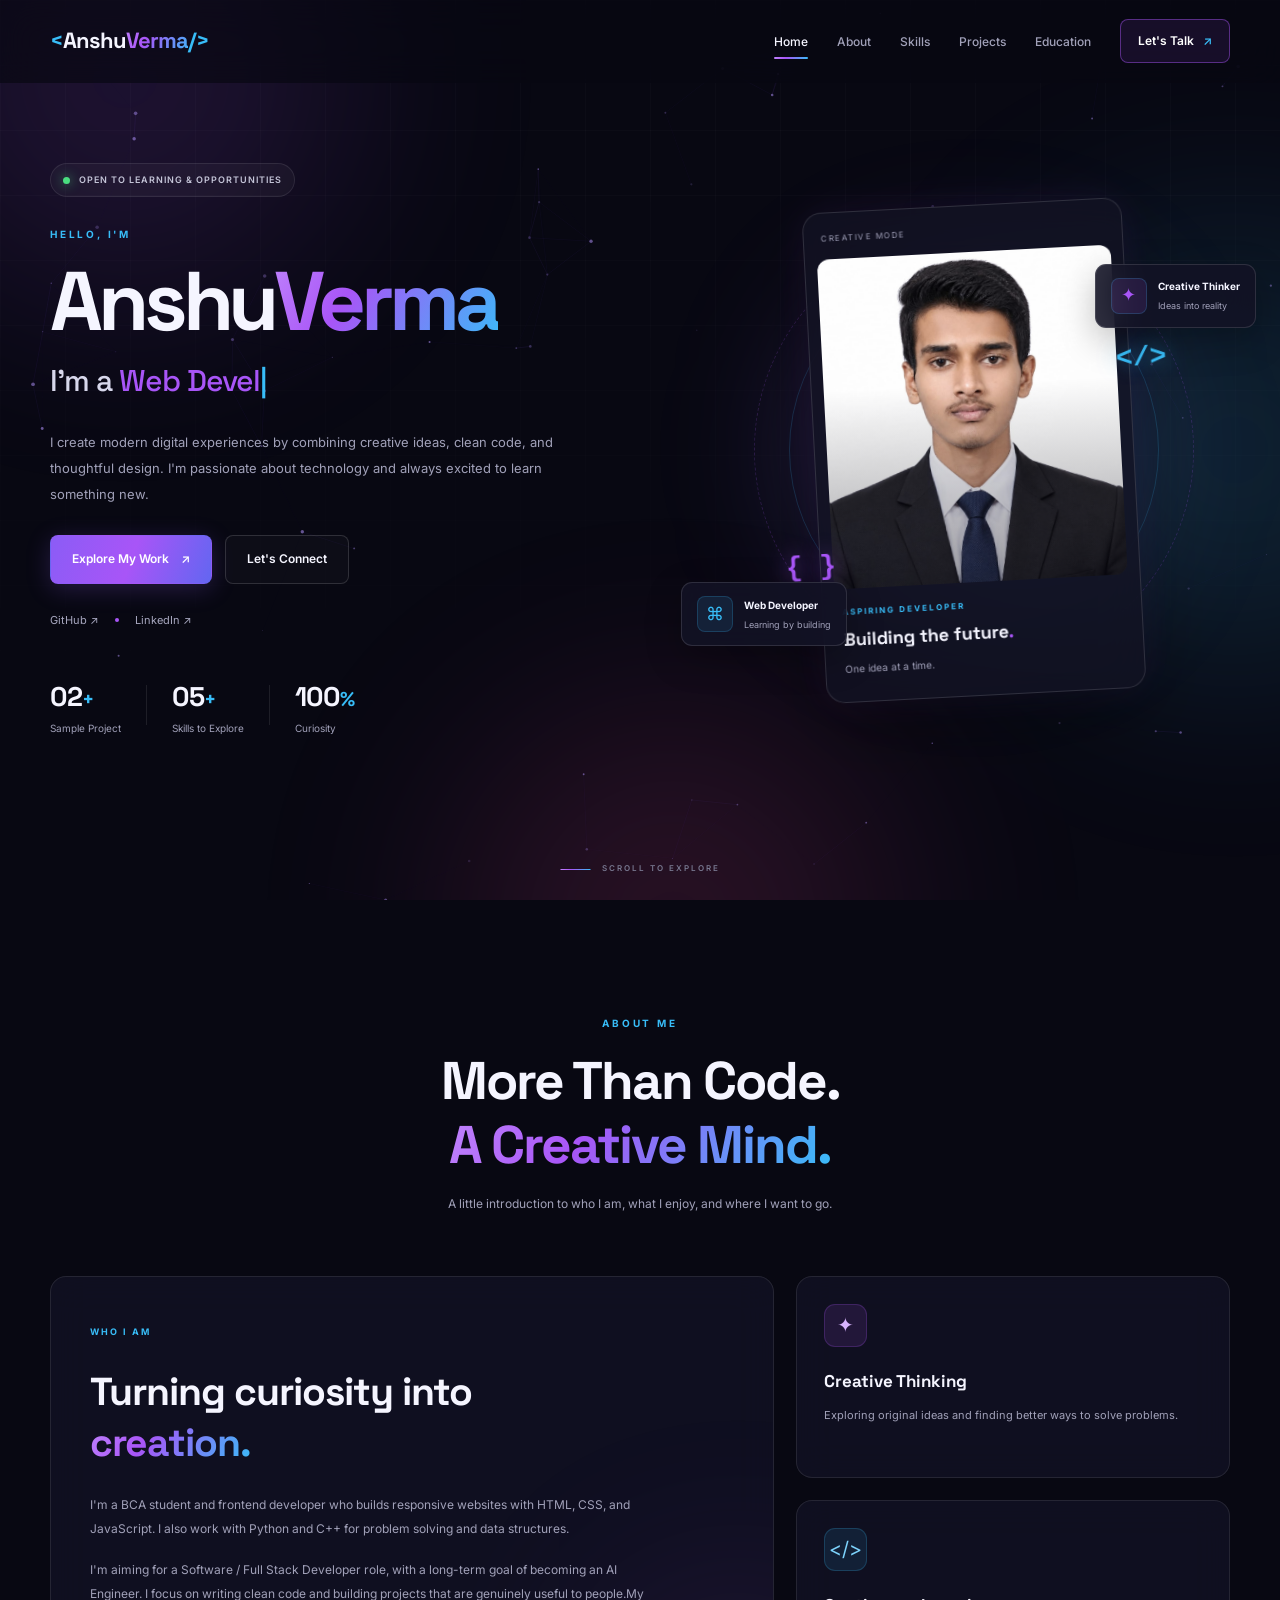
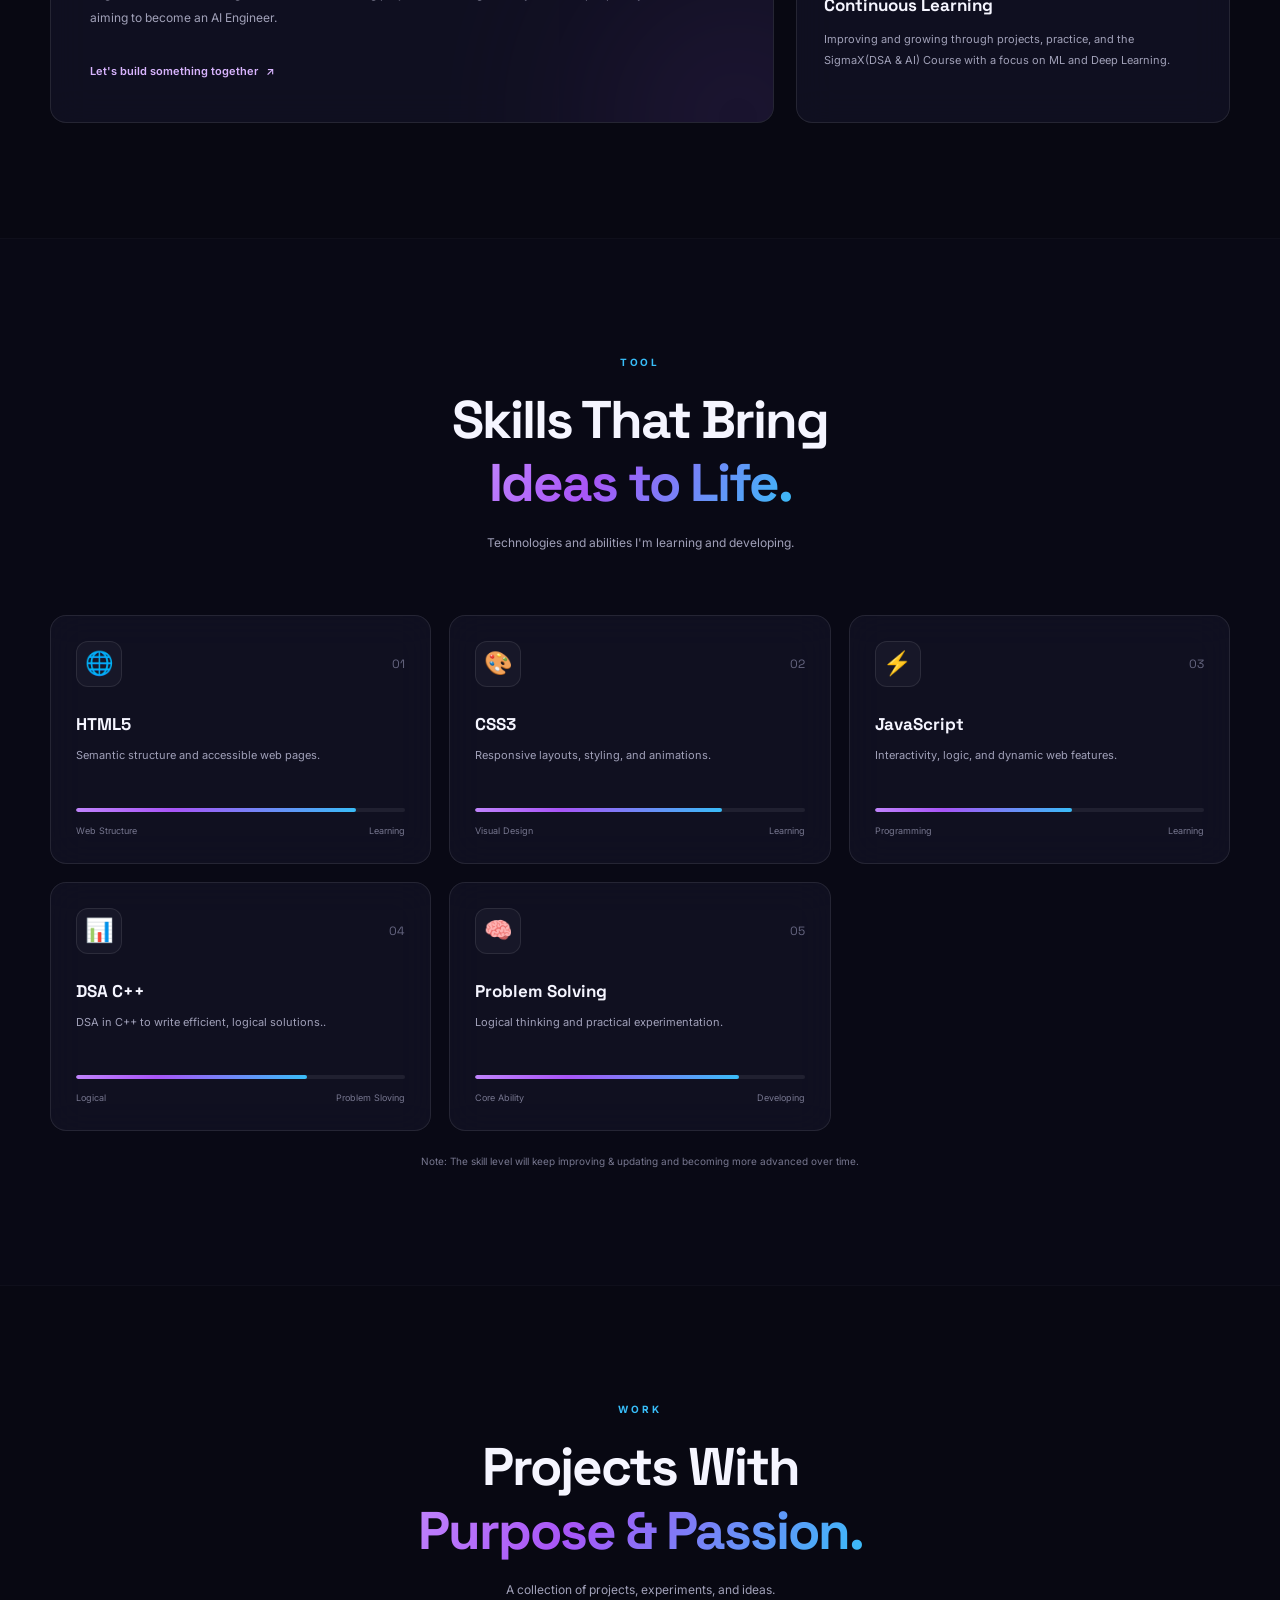
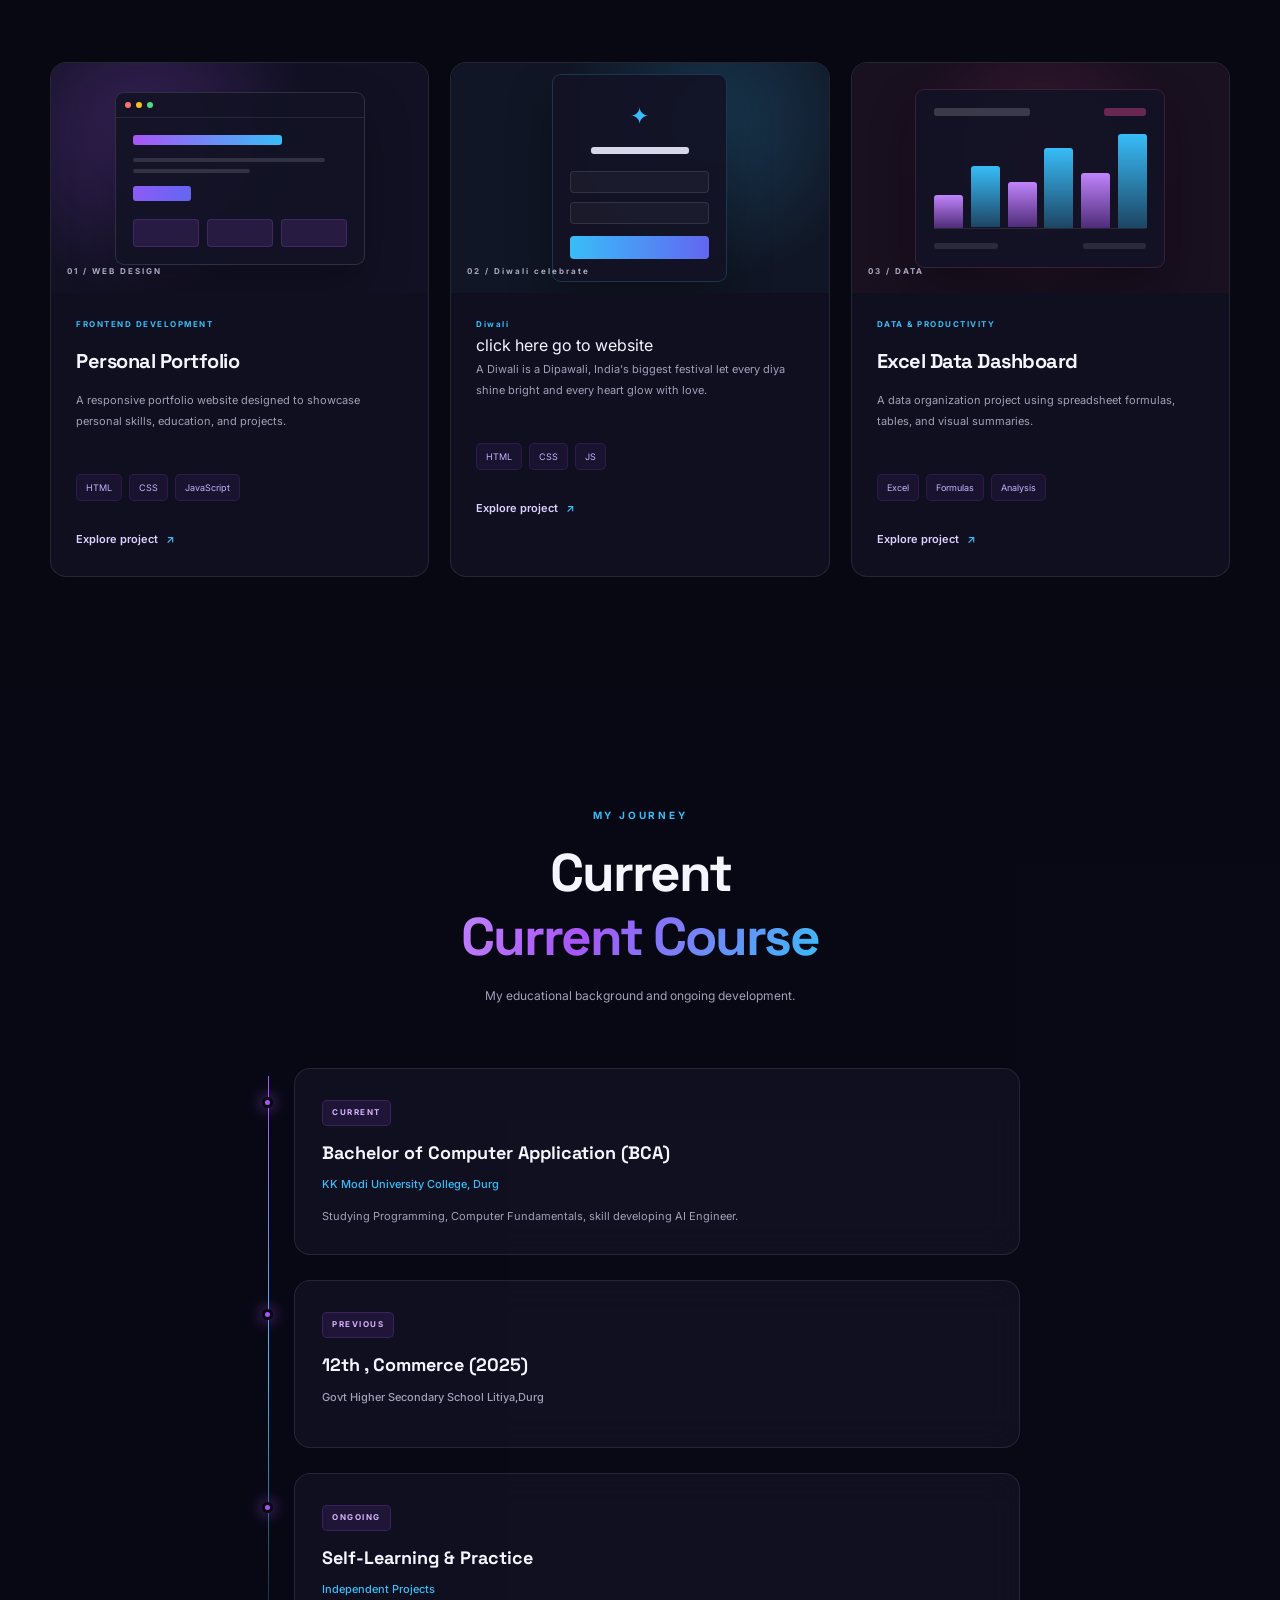
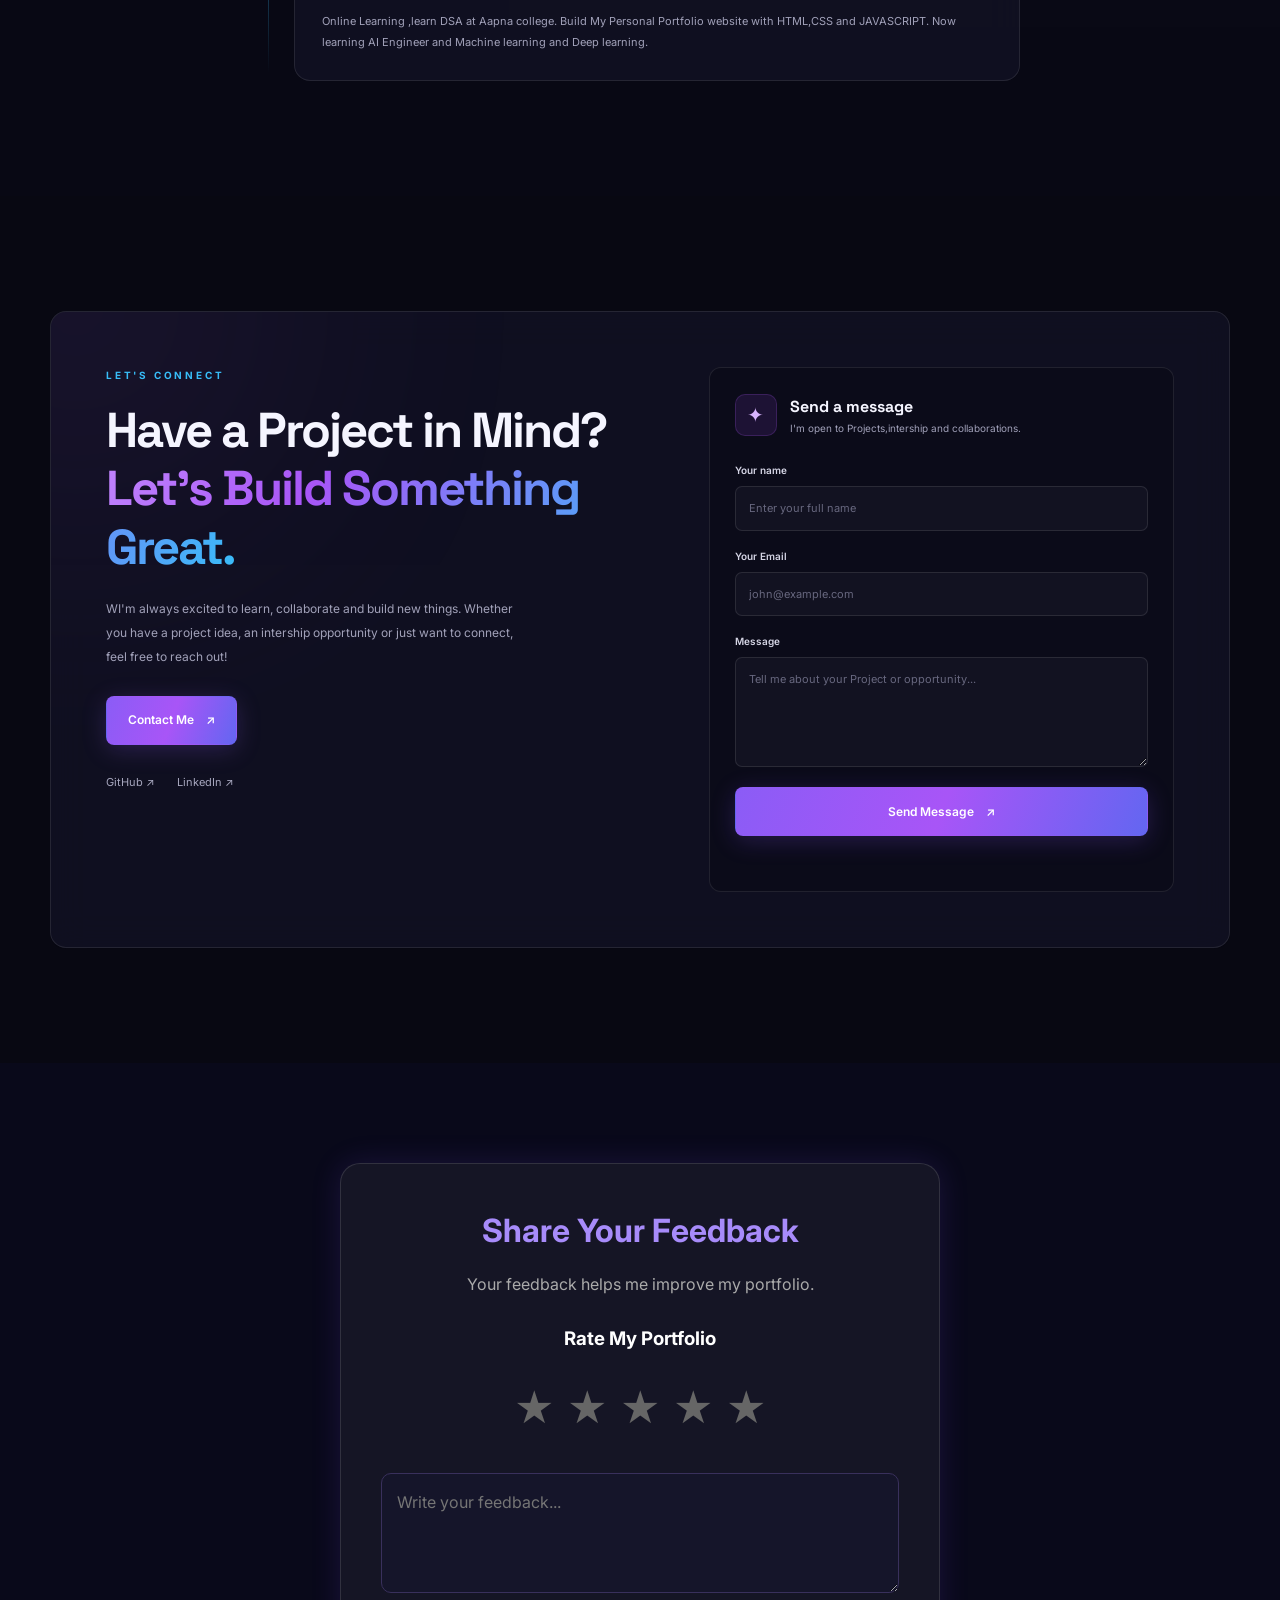
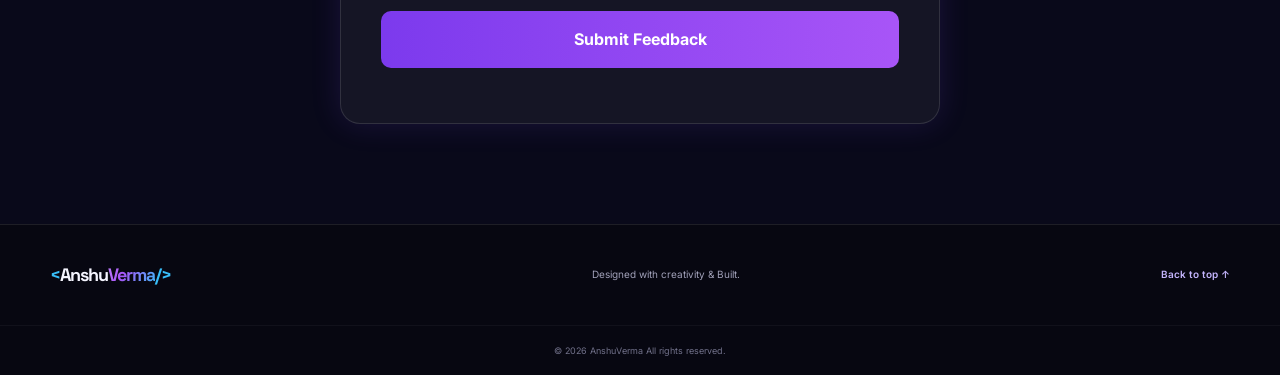
<file: index.html>
<!DOCTYPE html>
<html lang="en">
<head>
    <meta charset="UTF-8">
    <meta name="viewport" content="width=device-width, initial-scale=1.0">

    <meta name="theme-color" content="#080812">
    <meta name="description"
          content="Explore my portfolio, skills, projects, education, and web development journey.">

    <title>My Portfolio | Creative Developer</title>

    <!-- Link preview -->
     <meta property="og.image" content="cover.jpg">
     <meta property="og.title" content="AnshuVerma">
     <meta property="og.description" content="I'm Anshu verma frontend developer currently learning AI Course with a focus on ML and Deep Learning.">

    <!-- Google Fonts -->
    <link rel="preconnect" href="https://fonts.googleapis.com">
    <link rel="preconnect" href="https://fonts.gstatic.com" crossorigin>

    <link href="https://fonts.googleapis.com/css2?family=Inter:wght@400;500;600;700;800&family=Space+Grotesk:wght@400;500;600;700&display=swap"
          rel="stylesheet">

    <link rel="stylesheet" href="style.css">
</head>

<body>

    <!-- Background Effects -->
    <div class="background-effects" aria-hidden="true">
        <div class="glow-orb orb-one"></div>
        <div class="glow-orb orb-two"></div>
        <div class="glow-orb orb-three"></div>
    </div>

    <div class="grid-background" aria-hidden="true"></div>

    <!-- Particle Background -->
    <canvas id="particles" aria-hidden="true"></canvas>

    <!-- Navigation -->
    <header class="header" id="header">
        <nav class="navbar container">

            <a href="#home" class="logo">
                <span class="logo-symbol">&lt;</span>
                Anshu<span class="gradient-text">Verma</span>
                <span class="logo-symbol">/&gt;</span>
            </a>

            <button class="menu-toggle"
                    id="menu-toggle"
                    aria-label="Open navigation"
                    aria-expanded="false"
                    aria-controls="nav-links">
                <span></span>
                <span></span>
                <span></span>
            </button>

            <ul class="nav-links" id="nav-links">
                <li><a href="#home" class="nav-link active">Home</a></li>
                <li><a href="#about" class="nav-link">About</a></li>
                <li><a href="#skills" class="nav-link">Skills</a></li>
                <li><a href="#projects" class="nav-link">Projects</a></li>
                <li><a href="#education" class="nav-link">Education</a></li>

                <li>
                    <a href="#contact" class="nav-contact">
                        Let's Talk <span>↗</span>
                    </a>
                </li>
            </ul>

        </nav>
    </header>


    <main>

        <!-- ================= HERO ================= -->

        <section class="hero section" id="home">
            <div class="container hero-grid">

                <div class="hero-content reveal">

                    <div class="availability">
                        <span class="status-dot"></span>
                        <span>OPEN TO LEARNING & OPPORTUNITIES</span>
                    </div>

                    <p class="eyebrow">
                        HELLO, I'M
                    </p>

                    <h1>
                        Anshu<span class="gradient-text">Verma</span>
                    </h1>

                    <h2 class="hero-title">
                        I'm a <span id="typing-text"></span><span class="typing-cursor">|</span>
                    </h2>

                    <p class="hero-description">
                        I create modern digital experiences by combining
                        creative ideas, clean code, and thoughtful design.
                        I'm passionate about technology and always excited
                        to learn something new.
                    </p>

                    <div class="hero-buttons">

                        <a href="#projects" class="button button-primary">
                            Explore My Work
                            <span>↗</span>
                        </a>

                        <a href="#contact" class="button button-outline">
                            Let's Connect
                        </a>

                    </div>

                    <div class="social-links">
                        <a href="https://github.com/anshuprogrammer12-design"
                           target="_blank"
                           rel="noopener noreferrer">
                            GitHub ↗
                        </a>

                        <span class="social-divider"></span>

                        <a href="https://www.linkedin.com/in/anshu-verma-581020428?utm_source=share_via&utm_content=profile&utm_medium=member_android"
                           target="_blank"
                           rel="noopener noreferrer">
                            LinkedIn ↗
                        </a>
                    </div>

                    <div class="hero-stats">

                        <div class="stat">
                            <h3>02<span>+</span></h3>
                            <p>Sample Project</p>
                        </div>

                        <div class="stat-divider"></div>

                        <div class="stat">
                            <h3>05<span>+</span></h3>
                            <p>Skills to Explore</p>
                        </div>

                        <div class="stat-divider"></div>

                        <div class="stat">
                            <h3>100<span>%</span></h3>
                            <p>Curiosity</p>
                        </div>

                    </div>

                </div>


                <!-- Profile Visual -->

                <div class="hero-visual reveal">

                    <div class="visual-glow"></div>

                    <div class="orbit orbit-outer"></div>
                    <div class="orbit orbit-inner"></div>

                    <div class="profile-card">

                        <div class="profile-topbar">

                            <span class="profile-label">CREATIVE MODE</span>
                        </div>

                        <div class="profile-image">
                            <img src="/profile1223.jpeg"
                             alt="Profile Photo">
                        </div>

                        <div class="profile-info">
                            <p class="profile-role">ASPIRING DEVELOPER</p>
                            <h3>Building the future<span>.</span></h3>
                            <p>One idea at a time.</p>
                        </div>

                        <div class="code-decoration code-one">
                            &lt;/&gt;
                        </div>

                        <div class="code-decoration code-two">
                            { }
                        </div>

                    </div>

                    <div class="floating-badge badge-top">
                        <span class="badge-icon">✦</span>
                        <div>
                            <strong>Creative Thinker</strong>
                            <small>Ideas into reality</small>
                        </div>
                    </div>

                    <div class="floating-badge badge-bottom">
                        <span class="badge-icon">⌘</span>
                        <div>
                            <strong>Web Developer</strong>
                            <small>Learning by building</small>
                        </div>
                    </div>

                </div>

            </div>

            <a href="#about" class="scroll-indicator">
                <span class="scroll-line"></span>
                SCROLL TO EXPLORE
            </a>
        </section>


        <!-- ================= ABOUT ================= -->

        <section class="section about-section" id="about">
            <div class="container">

                <div class="section-heading reveal">
                    <span class="section-kicker">ABOUT ME</span>
                    <h2>
                        More Than Code.<br>
                        <span class="gradient-text">A Creative Mind.</span>
                    </h2>

                    <p>
                        A little introduction to who I am, what I enjoy,
                        and where I want to go.
                    </p>
                </div>

                <div class="about-grid">

                    <div class="about-main glass-card reveal">
                        <span class="card-index">WHO I AM</span>

                        <h3>
                            Turning curiosity into
                            <span class="gradient-text">creation.</span>
                        </h3>

                        <p>
                            I'm a BCA student and frontend developer who builds responsive websites with HTML, CSS, and JavaScript. I also work with Python and C++ for problem solving and data structures.
                        </p>

                        <p>
                            I'm aiming for a Software / Full Stack Developer role, with a long-term goal of becoming an AI Engineer. I focus on writing clean code and building projects that are genuinely useful to people.My aiming to become an AI Engineer.
                        </p>

                        <a href="#contact" class="text-link">
                            Let's build something together <span>↗</span>
                        </a>
                    </div>


                    <div class="about-side">

                        <article class="feature-card glass-card reveal">
                            <div class="feature-icon purple-icon">✦</div>
                            <h3>Creative Thinking</h3>
                            <p>
                                Exploring original ideas and finding
                                better ways to solve problems.
                            </p>
                        </article>

                        <article class="feature-card glass-card reveal">
                            <div class="feature-icon blue-icon">&lt;/&gt;</div>
                            <h3>Continuous Learning</h3>
                            <p>
                                Improving and growing through projects, practice, and the SigmaX(DSA & AI) Course with a focus on ML and Deep Learning.
                            </p>
                        </article>

                    </div>

                </div>

            </div>
        </section>


        <!-- ================= SKILLS ================= -->

        <section class="section skills-section" id="skills">
            <div class="container">

                <div class="section-heading reveal">
                    <span class="section-kicker">TOOL</span>
                    <h2>
                        Skills That Bring<br>
                        <span class="gradient-text">Ideas to Life.</span>
                    </h2>

                    <p>
                        Technologies and abilities I'm learning and developing.
                    </p>
                </div>

                <div class="skills-grid">

                    <article class="skill-card glass-card reveal">
                        <div class="skill-top">
                            <span class="skill-icon">🌐</span>
                            <span class="skill-number">01</span>
                        </div>

                        <h3>HTML5</h3>
                        <p>Semantic structure and accessible web pages.</p>

                        <div class="skill-track">
                            <span style="--skill-width: 85%"></span>
                        </div>

                        <div class="skill-footer">
                            <span>Web Structure</span>
                            <span>Learning</span>
                        </div>
                    </article>


                    <article class="skill-card glass-card reveal">
                        <div class="skill-top">
                            <span class="skill-icon">🎨</span>
                            <span class="skill-number">02</span>
                        </div>

                        <h3>CSS3</h3>
                        <p>Responsive layouts, styling, and animations.</p>

                        <div class="skill-track">
                            <span style="--skill-width: 75%"></span>
                        </div>

                        <div class="skill-footer">
                            <span>Visual Design</span>
                            <span>Learning</span>
                        </div>
                    </article>


                    <article class="skill-card glass-card reveal">
                        <div class="skill-top">
                            <span class="skill-icon">⚡</span>
                            <span class="skill-number">03</span>
                        </div>

                        <h3>JavaScript</h3>
                        <p>Interactivity, logic, and dynamic web features.</p>

                        <div class="skill-track">
                            <span style="--skill-width: 60%"></span>
                        </div>

                        <div class="skill-footer">
                            <span>Programming</span>
                            <span>Learning</span>
                        </div>
                    </article>


                    <article class="skill-card glass-card reveal">
                        <div class="skill-top">
                            <span class="skill-icon">📊</span>
                            <span class="skill-number">04</span>
                        </div>

                        <h3>DSA C++</h3>
                        <p>DSA in C++ to write efficient, logical solutions..</p>

                        <div class="skill-track">
                            <span style="--skill-width: 70%"></span>
                        </div>

                        <div class="skill-footer">
                            <span>Logical</span>
                            <span>Problem Sloving</span>
                        </div>
                    </article>


                    <article class="skill-card glass-card reveal">
                        <div class="skill-top">
                            <span class="skill-icon">🧠</span>
                            <span class="skill-number">05</span>
                        </div>

                        <h3>Problem Solving</h3>
                        <p>Logical thinking and practical experimentation.</p>

                        <div class="skill-track">
                            <span style="--skill-width: 80%"></span>
                        </div>

                        <div class="skill-footer">
                            <span>Core Ability</span>
                            <span>Developing</span>
                        </div>
                    </article>

                </div>

                <p class="skills-note">
                    Note: The skill level will keep improving & updating and becoming more advanced over time.
                </p>

            </div>
        </section>


        <!-- ================= PROJECTS ================= -->

        <section class="section projects-section" id="projects">
            <div class="container">

                <div class="section-heading reveal">
                    <span class="section-kicker">WORK</span>

                    <h2>
                        Projects With<br>
                        <span class="gradient-text">Purpose & Passion.</span>
                    </h2>

                    <p>
                        A collection of projects, experiments, and ideas.
                    </p>
                </div>


                <div class="projects-grid">

                    <article class="project-card glass-card reveal">

                        <div class="project-preview preview-one">
                            <div class="mini-browser">
                                <div class="mini-browser-top">
                                    <span></span>
                                    <span></span>
                                    <span></span>
                                </div>

                                <div class="mini-browser-body">
                                    <div class="mini-heading"></div>
                                    <div class="mini-line"></div>
                                    <div class="mini-line short"></div>

                                    <div class="mini-button"></div>

                                    <div class="mini-boxes">
                                        <span></span>
                                        <span></span>
                                        <span></span>
                                    </div>
                                </div>
                            </div>

                            <span class="preview-label">01 / WEB DESIGN</span>
                        </div>

                        <div class="project-content">
                            <div class="project-category">
                                FRONTEND DEVELOPMENT
                            </div>

                            <h3>Personal Portfolio</h3>

                            <p>
                                A responsive portfolio website designed
                                to showcase personal skills, education,
                                and projects.
                            </p>

                            <div class="project-tags">
                                <span>HTML</span>
                                <span>CSS</span>
                                <span>JavaScript</span>
                            </div>

                            <a href="#home" class="project-link">
                                Explore project <span>↗</span>
                            </a>
                        </div>

                    </article>


                    <article class="project-card glass-card reveal">

                        <div class="project-preview preview-two">
                            <div class="login-mockup">
                                <div class="mockup-symbol">✦</div>
                                <div class="mockup-title"></div>
                                <div class="mockup-field"></div>
                                <div class="mockup-field"></div>
                                <div class="mockup-submit"></div>
                            </div>

                            <span class="preview-label">02 / Diwali celebrate</span>
                        </div>

                        <div class="project-content">
                            <div class="project-category">
                                Diwali
                            </div>


                            <a href="https://diwali-celebrate.vercel.app">click here go to website</a> 
                            <p>
                                
                                A Diwali is a Dipawali, India's biggest festival let every diya shine bright and every heart glow with love.
                            </p>

                            <div class="project-tags">
                                <span>HTML</span>
                                <span>CSS</span>
                                <span>JS</span>
                            </div>

                            <a href="#contact" class="project-link">
                                Explore project <span>↗</span>
                            </a>
                        </div>

                    </article>


                    <article class="project-card glass-card reveal">

                        <div class="project-preview preview-three">
                            <div class="dashboard-mockup">

                                <div class="dashboard-header">
                                    <span></span>
                                    <span></span>
                                </div>

                                <div class="dashboard-chart">
                                    <span style="--bar-height: 35%"></span>
                                    <span style="--bar-height: 65%"></span>
                                    <span style="--bar-height: 48%"></span>
                                    <span style="--bar-height: 85%"></span>
                                    <span style="--bar-height: 58%"></span>
                                    <span style="--bar-height: 100%"></span>
                                </div>

                                <div class="dashboard-footer">
                                    <span></span>
                                    <span></span>
                                </div>

                            </div>

                            <span class="preview-label">03 / DATA</span>
                        </div>

                        <div class="project-content">
                            <div class="project-category">
                                DATA & PRODUCTIVITY
                            </div>

                            <h3>Excel Data Dashboard</h3>

                            <p>
                                A data organization project using
                                spreadsheet formulas, tables, and
                                visual summaries.
                            </p>

                            <div class="project-tags">
                                <span>Excel</span>
                                <span>Formulas</span>
                                <span>Analysis</span>
                            </div>

                            <a href="#contact" class="project-link">
                                Explore project <span>↗</span>
                            </a>
                        </div>

                    </article>

                </div>

            </div>
        </section>


        <!-- ================= EDUCATION ================= -->

        <section class="section education-section" id="education">
            <div class="container">

                <div class="section-heading reveal">
                    <span class="section-kicker">MY JOURNEY</span>

                    <h2>
                        Current <br>
                        <span class="gradient-text">Current Course</span>
                    </h2>

                    <p>
                        My educational background and ongoing development.
                    </p>
                </div>

                <div class="timeline">

                    <article class="timeline-item reveal">
                        <div class="timeline-marker"></div>

                        <div class="timeline-card glass-card">
                            <span class="timeline-date">CURRENT</span>

                            <h3>Bachelor of Computer Application (BCA)</h3>

                            <p class="timeline-institution">
                                KK Modi University College, Durg
                            </p>

                            <p>
                                Studying Programming, Computer Fundamentals, skill developing AI Engineer.
                            </p>
                        </div>
                    </article>


                    <article class="timeline-item reveal">
                        <div class="timeline-marker"></div>

                        <div class="timeline-card glass-card">
                            <span class="timeline-date">PREVIOUS</span>

                            <h3>12th , Commerce (2025)</h3>

                            <p class="timeline-institution">
                                Govt Higher Secondary School Litiya,Durg
                            </p>

                        </div>
                    </article>


                    <article class="timeline-item reveal">
                        <div class="timeline-marker"></div>

                        <div class="timeline-card glass-card">
                            <span class="timeline-date">ONGOING</span>

                            <h3>Self-Learning & Practice</h3>

                            <p class="timeline-institution">
                                Independent Projects
                            </p>

                            <p>
                                Online Learning ,learn DSA at Aapna college. Build My Personal Portfolio website with HTML,CSS and JAVASCRIPT.
                                Now learning AI Engineer and Machine learning and Deep learning.
                            </p>
                        </div>
                    </article>

                </div>

            </div>
        </section>


        <!-- ================= CONTACT ================= -->

        <section class="section contact-section" id="contact">
            <div class="container">

                <div class="contact-panel glass-card reveal">

                    <div class="contact-content">

                        <span class="section-kicker">
                            LET'S CONNECT
                        </span>

                        <h2>
                            Have a Project in Mind?<br>
                            <span class="gradient-text">Let's Build Something Great.</span>
                        </h2>

                        <p>
                            WI'm always excited to learn, collaborate and build new things. Whether you have a project idea, an intership opportunity or just want to connect, feel free to reach out!
                        </p>

                        <a href="mailto:your.email@example.com"
                           class="button button-primary email-button">
                            Contact Me <span>↗</span>
                        </a>

                        <div class="contact-socials">
                            <a href="https://github.com/anshuprogrammer12-design"
                               target="_blank"
                               rel="noopener noreferrer">GitHub ↗</a>

                            <a href="https://www.linkedin.com/in/anshu-verma-581020428?utm_source=share_via&utm_content=profile&utm_medium=member_android"
                               target="_blank"
                               rel="noopener noreferrer">LinkedIn ↗</a>
                        </div>

                    </div>


                    <form class="contact-form" id="contact-form">

                        <div class="form-heading">
                            <span class="form-icon">✦</span>

                            <div>
                                <h3>Send a message</h3>
                                <p>I'm open to Projects,intership and collaborations.</p>
                            </div>
                        </div>

                        <label for="name">Your name</label>

                        <input
                            type="text"
                            id="name"
                            name="name"
                            placeholder="Enter your full name"
                            autocomplete="name"
                            required>

                        <label for="email">Your Email</label>

                        <input
                            type="email"
                            id="email"
                            name="email"
                            placeholder="john@example.com"
                            autocomplete="email"
                            required>

                        <label for="message">Message</label>

                        <textarea
                            id="message"
                            name="message"
                            rows="4"
                            placeholder="Tell me about your Project or opportunity..."
                            required></textarea>

                        <button type="submit"
                                class="button button-primary submit-button">
                            Send Message <span>↗</span>
                        </button>

                        <p class="form-status"
                           id="form-status"
                           role="status"
                           aria-live="polite"></p>

                    </form>

                </div>

            </div>
        </section>

    </main>

       <!-- FEEDBACK SECTION -->
<section id="feedback" class="feedback-section">

    <div class="feedback-container">

        <h2>Share Your Feedback</h2>

        <p>Your feedback helps me improve my portfolio.</p>

        <form id="feedbackForm">

            <h3>Rate My Portfolio</h3>

            <div class="feedback-stars">
                <span data-value="1">★</span>
                <span data-value="2">★</span>
                <span data-value="3">★</span>
                <span data-value="4">★</span>
                <span data-value="5">★</span>
            </div>

            <textarea
                id="feedbackMessage"
                placeholder="Write your feedback..."
                required
            ></textarea>

            <button type="submit">
                Submit Feedback
            </button>

            <p id="feedbackStatus"></p>

        </form>

    </div>

</section>

    <!-- ================= FOOTER ================= -->

    <footer class="footer">
        <div class="container footer-inner">

            <a href="#home" class="logo">
                <span class="logo-symbol">&lt;</span>
                Anshu<span class="gradient-text">Verma</span>
                <span class="logo-symbol">/&gt;</span>
            </a>

            <p>Designed with creativity & Built.</p>

            <a href="#home" class="back-to-top">
                Back to top ↑
            </a>

        </div>

        <div class="footer-bottom">
            © <span id="year"></span> AnshuVerma All rights reserved.
        </div>
    </footer>


    <!-- Scroll Progress -->
    <div class="scroll-progress" id="scroll-progress"></div>

    <script src="script.js"></script>

</body>
</html>
</file>
<file: style.css>
/* ==================================================
   PREMIUM PORTFOLIO — DESIGN SYSTEM
================================================== */

:root {
    --bg: #080812;
    --bg-soft: #0d0d1a;
    --surface: rgba(19, 19, 37, 0.78);
    --surface-hover: rgba(28, 28, 52, 0.95);

    --purple: #a855f7;
    --violet: #7c3aed;
    --blue: #38bdf8;
    --pink: #ec4899;

    --text: #f5f5ff;
    --muted: #a1a1b9;
    --border: rgba(255, 255, 255, 0.09);

    --gradient: linear-gradient(
        120deg,
        #c084fc 0%,
        #a855f7 35%,
        #38bdf8 100%
    );

    --font-main: "Inter", sans-serif;
    --font-display: "Space Grotesk", sans-serif;

    --container: 1180px;
}


/* ==================================================
   RESET
================================================== */

* {
    margin: 0;
    padding: 0;
    box-sizing: border-box;
}

html {
    scroll-behavior: smooth;
    scroll-padding-top: 100px;
}

body {
    min-height: 100vh;
    overflow-x: hidden;

    background: var(--bg);
    color: var(--text);

    font-family: var(--font-main);
    line-height: 1.7;

    -webkit-font-smoothing: antialiased;
}

body,
button,
input,
textarea {
    font-family: var(--font-main);
}

body::selection {
    background: var(--purple);
    color: white;
}

a {
    color: inherit;
    text-decoration: none;
}

button,
input,
textarea {
    font: inherit;
}

button,
a {
    -webkit-tap-highlight-color: transparent;
}

button:focus-visible,
a:focus-visible,
input:focus-visible,
textarea:focus-visible {
    outline: 2px solid var(--blue);
    outline-offset: 4px;
}

img {
    display: block;
    max-width: 100%;
}

ul {
    list-style: none;
}

section {
    position: relative;
    scroll-margin-top: 90px;
}

.container {
    width: min(var(--container), calc(100% - 48px));
    margin-inline: auto;
}

.gradient-text {
    color: var(--purple);

    background: var(--gradient);
    background-clip: text;
    -webkit-background-clip: text;
    -webkit-text-fill-color: transparent;
}


/* ==================================================
   ANIMATED BACKGROUND
================================================== */

.background-effects {
    position: fixed;
    inset: 0;
    overflow: hidden;
    pointer-events: none;
    z-index: -3;
}

.glow-orb {
    position: absolute;
    width: 450px;
    height: 450px;
    border-radius: 50%;
    filter: blur(110px);
    opacity: 0.14;
    animation: orbFloat 14s ease-in-out infinite alternate;
}

.orb-one {
    top: -150px;
    left: -100px;
    background: var(--purple);
}

.orb-two {
    top: 25%;
    right: -180px;
    background: var(--blue);
    animation-delay: -5s;
}

.orb-three {
    bottom: -250px;
    left: 35%;
    background: var(--pink);
    animation-delay: -9s;
}

@keyframes orbFloat {
    from {
        transform: translate3d(0, 0, 0) scale(1);
    }

    to {
        transform: translate3d(65px, 45px, 0) scale(1.18);
    }
}

.grid-background {
    position: fixed;
    inset: 0;
    z-index: -2;
    pointer-events: none;

    background-image:
        linear-gradient(
            rgba(255, 255, 255, 0.025) 1px,
            transparent 1px
        ),
        linear-gradient(
            90deg,
            rgba(255, 255, 255, 0.025) 1px,
            transparent 1px
        );

    background-size: 65px 65px;

    mask-image: linear-gradient(
        to bottom,
        black,
        transparent 90%
    );

    -webkit-mask-image: linear-gradient(
        to bottom,
        black,
        transparent 90%
    );
}

#particles {
    position: fixed;
    inset: 0;
    width: 100%;
    height: 100%;
    z-index: -1;
    pointer-events: none;
}


/* ==================================================
   HEADER AND NAVIGATION
================================================== */

.header {
    position: fixed;
    inset: 0 0 auto;
    z-index: 1000;

    border-bottom: 1px solid transparent;
    background: rgba(8, 8, 18, 0.68);

    backdrop-filter: blur(18px);
    -webkit-backdrop-filter: blur(18px);

    transition:
        background 0.3s ease,
        border-color 0.3s ease,
        box-shadow 0.3s ease;
}

.header.scrolled {
    background: rgba(8, 8, 18, 0.93);
    border-color: var(--border);
    box-shadow: 0 8px 35px rgba(0, 0, 0, 0.22);
}

.navbar {
    min-height: 82px;

    display: flex;
    align-items: center;
    justify-content: space-between;

    gap: 30px;
}

.logo {
    display: inline-flex;
    align-items: center;
    white-space: nowrap;

    font-family: var(--font-display);
    font-size: 22px;
    font-weight: 700;
    letter-spacing: -1px;
}

.logo-symbol {
    color: var(--blue);
}

.nav-links {
    display: flex;
    align-items: center;
    gap: 29px;
}

.nav-link {
    position: relative;
    padding-block: 10px;

    color: var(--muted);
    font-size: 12px;
    font-weight: 500;

    transition: color 0.3s ease;
}

.nav-link::after {
    content: "";

    position: absolute;
    bottom: 0;
    left: 0;

    width: 0;
    height: 2px;

    background: var(--gradient);
    border-radius: 2px;

    transition: width 0.3s ease;
}

.nav-link:hover,
.nav-link.active {
    color: var(--text);
}

.nav-link:hover::after,
.nav-link.active::after {
    width: 100%;
}

.nav-contact {
    display: inline-flex;
    align-items: center;
    gap: 9px;

    padding: 11px 17px;

    color: white;
    font-size: 12px;
    font-weight: 600;

    background: rgba(168, 85, 247, 0.1);
    border: 1px solid rgba(168, 85, 247, 0.45);
    border-radius: 8px;

    transition:
        background 0.3s ease,
        box-shadow 0.3s ease,
        transform 0.3s ease;
}

.nav-contact span {
    color: var(--blue);
}

.nav-contact:hover {
    background: rgba(168, 85, 247, 0.2);
    box-shadow: 0 0 25px rgba(168, 85, 247, 0.16);
    transform: translateY(-2px);
}

.menu-toggle {
    display: none;

    width: 42px;
    height: 42px;

    flex-direction: column;
    justify-content: center;
    align-items: center;
    gap: 5px;

    background: var(--surface);
    border: 1px solid var(--border);
    border-radius: 8px;

    cursor: pointer;
}

.menu-toggle span {
    display: block;
    width: 19px;
    height: 2px;

    background: white;
    border-radius: 2px;

    transition: transform 0.3s ease, opacity 0.3s ease;
}

.menu-toggle.open span:first-child {
    transform: translateY(7px) rotate(45deg);
}

.menu-toggle.open span:nth-child(2) {
    opacity: 0;
}

.menu-toggle.open span:last-child {
    transform: translateY(-7px) rotate(-45deg);
}


/* ==================================================
   BUTTONS
================================================== */

.button {
    position: relative;
    overflow: hidden;

    min-height: 49px;
    padding: 13px 21px;

    display: inline-flex;
    align-items: center;
    justify-content: center;
    gap: 12px;

    font-size: 12px;
    font-weight: 600;

    border: 1px solid transparent;
    border-radius: 8px;

    cursor: pointer;

    transition:
        transform 0.3s ease,
        box-shadow 0.3s ease,
        border-color 0.3s ease;
}

.button span {
    transition: transform 0.3s ease;
}

.button:hover span {
    transform: translate(3px, -3px);
}

.button:hover {
    transform: translateY(-3px);
}

.button-primary {
    color: white;
    background: linear-gradient(110deg, #8b5cf6, #a855f7 50%, #6366f1);
    box-shadow: 0 5px 25px rgba(139, 92, 246, 0.22);
}

.button-primary::before {
    content: "";

    position: absolute;
    top: 0;
    left: -120%;

    width: 70%;
    height: 100%;

    background: linear-gradient(
        100deg,
        transparent,
        rgba(255, 255, 255, 0.25),
        transparent
    );

    transform: skewX(-20deg);
    transition: left 0.6s ease;
}

.button-primary:hover::before {
    left: 150%;
}

.button-primary:hover {
    box-shadow:
        0 8px 35px rgba(139, 92, 246, 0.38),
        0 0 20px rgba(168, 85, 247, 0.15);
}

.button-outline {
    color: var(--text);
    background: rgba(255, 255, 255, 0.025);
    border-color: rgba(255, 255, 255, 0.14);
}

.button-outline:hover {
    border-color: rgba(168, 85, 247, 0.6);
    box-shadow: 0 0 25px rgba(168, 85, 247, 0.1);
}


/* ==================================================
   HERO SECTION
================================================== */

.hero {
    min-height: 820px;
    min-height: min(900px, max(760px, 100svh));

    display: flex;
    align-items: center;

    padding-top: 125px;
    padding-bottom: 100px;
}

.hero-grid {
    display: grid;
    grid-template-columns: 1.08fr 0.92fr;

    align-items: center;
    gap: 65px;
}

.hero-content {
    position: relative;
    z-index: 2;
}

.availability {
    width: fit-content;

    display: flex;
    align-items: center;
    gap: 9px;

    padding: 8px 12px;
    margin-bottom: 29px;

    background: rgba(255, 255, 255, 0.035);
    border: 1px solid var(--border);
    border-radius: 50px;

    color: #c5c5d8;
    font-size: 9px;
    font-weight: 600;
    letter-spacing: 1px;
}

.status-dot {
    width: 7px;
    height: 7px;

    background: #4ade80;
    border-radius: 50%;

    box-shadow: 0 0 12px rgba(74, 222, 128, 0.75);

    animation: statusPulse 2s ease-in-out infinite;
}

@keyframes statusPulse {
    50% {
        box-shadow: 0 0 0 5px rgba(74, 222, 128, 0.08);
    }
}

.eyebrow,
.section-kicker {
    display: block;

    color: var(--blue);
    font-size: 10px;
    font-weight: 700;
    letter-spacing: 2.8px;
}

.hero h1 {
    margin: 15px 0 10px;

    font-family: var(--font-display);
    font-size: clamp(55px, 6.5vw, 84px);
    line-height: 1.05;
    letter-spacing: -5px;
}

.hero-title {
    min-height: 46px;

    color: #d7d7eb;
    font-family: var(--font-display);
    font-size: clamp(20px, 2.6vw, 30px);
    font-weight: 500;
    letter-spacing: -1px;
}

#typing-text {
    color: var(--purple);
}

.typing-cursor {
    display: inline-block;

    color: var(--blue);
    animation: blink 0.8s steps(2, start) infinite;
}

@keyframes blink {
    to {
        visibility: hidden;
    }
}

.hero-description {
    max-width: 510px;

    margin: 23px 0 28px;

    color: var(--muted);
    font-size: 13px;
    line-height: 2;
}

.hero-buttons {
    display: flex;
    flex-wrap: wrap;
    gap: 13px;
}

.social-links {
    display: flex;
    align-items: center;
    gap: 16px;

    margin-top: 27px;
}

.social-links a,
.contact-socials a {
    color: #a7a7bf;
    font-size: 11px;

    transition: color 0.3s ease;
}

.social-links a:hover,
.contact-socials a:hover {
    color: var(--blue);
}

.social-divider {
    width: 4px;
    height: 4px;

    background: var(--purple);
    border-radius: 50%;
}

.hero-stats {
    display: flex;
    align-items: center;
    gap: 25px;

    margin-top: 44px;
}

.stat h3 {
    font-family: var(--font-display);
    font-size: 27px;
    font-weight: 700;
    letter-spacing: -1px;
}

.stat h3 span {
    color: var(--blue);
    font-size: 20px;
}

.stat p {
    color: var(--muted);
    font-size: 10px;
}

.stat-divider {
    width: 1px;
    height: 40px;
    background: var(--border);
}


/* ==================================================
   HERO PROFILE VISUAL
================================================== */

.hero-visual {
    position: relative;

    display: grid;
    place-items: center;

    min-height: 470px;
    isolation: isolate;
}

.visual-glow {
    position: absolute;

    width: 340px;
    height: 340px;

    background: linear-gradient(
        135deg,
        rgba(168, 85, 247, 0.28),
        rgba(56, 189, 248, 0.16)
    );

    filter: blur(70px);
    border-radius: 50%;

    animation: visualGlow 5s ease-in-out infinite alternate;
}

@keyframes visualGlow {
    to {
        transform: scale(1.15);
        opacity: 0.7;
    }
}

.orbit {
    position: absolute;
    z-index: -1;

    border: 1px solid rgba(168, 85, 247, 0.2);
    border-radius: 50%;

    pointer-events: none;
}

.orbit-outer {
    width: 440px;
    height: 440px;

    border-style: dashed;
    animation: rotateOrbit 45s linear infinite;
}

.orbit-inner {
    width: 370px;
    height: 370px;

    border-color: rgba(56, 189, 248, 0.2);
    animation: rotateOrbit 30s linear infinite reverse;
}

@keyframes rotateOrbit {
    to {
        transform: rotate(360deg);
    }
}

.profile-card {
    position: relative;

    width: min(320px, 78%);
    padding: 12px;

    background: rgba(18, 18, 34, 0.8);
    border: 1px solid rgba(255, 255, 255, 0.13);
    border-radius: 19px;

    box-shadow:
        0 25px 80px rgba(0, 0, 0, 0.4),
        0 0 40px rgba(168, 85, 247, 0.09);

    backdrop-filter: blur(20px);
    -webkit-backdrop-filter: blur(20px);

    transform: rotate(-3deg);
    animation: profileFloat 6s ease-in-out infinite;
}

@keyframes profileFloat {
    0%, 100% {
        transform: translateY(0) rotate(-3deg);
    }

    50% {
        transform: translateY(-13px) rotate(-1deg);
    }
}

.profile-topbar {
    display: flex;
    align-items: center;
    justify-content: space-between;

    padding: 7px 5px 13px;
}

.window-dots {
    display: flex;
    gap: 5px;
}

.window-dots span {
    width: 7px;
    height: 7px;
    border-radius: 50%;
    background: #f87171;
}

.window-dots span:nth-child(2) {
    background: #fbbf24;
}

.window-dots span:nth-child(3) {
    background: #4ade80;
}

.profile-label {
    color: var(--muted);
    font-size: 8px;
    letter-spacing: 1.5px;
}

.profile-image {
    position: relative;
    overflow: hidden;

    aspect-ratio: 4 / 4.5;

    background: #18182a;
    border-radius: 12px;
}

.profile-image::after {
    content: "";

    position: absolute;
    inset: 40% 0 0;

    background: linear-gradient(
        transparent,
        rgba(8, 8, 18, 0.4)
    );
}

.profile-image img {
    width: 100%;
    height: 100%;
    object-fit: cover;

    filter: saturate(0.85);

    transition:
        transform 0.7s ease,
        filter 0.7s ease;
}

.profile-card:hover .profile-image img {
    transform: scale(1.05);
    filter: saturate(1.15);
}

.profile-info {
    padding: 17px 7px 12px;
}

.profile-role {
    color: var(--blue);
    font-size: 8px;
    font-weight: 700;
    letter-spacing: 2px;
}

.profile-info h3 {
    margin: 5px 0;

    font-family: var(--font-display);
    font-size: 18px;
}

.profile-info h3 span {
    color: var(--purple);
}

.profile-info > p:last-child {
    color: var(--muted);
    font-size: 10px;
}

.code-decoration {
    position: absolute;

    color: var(--blue);
    font-family: monospace;
    font-size: 28px;
    font-weight: 700;

    text-shadow: 0 0 20px rgba(56, 189, 248, 0.65);
}

.code-one {
    top: 28%;
    right: -38px;
    animation: codeFloat 4s ease-in-out infinite;
}

.code-two {
    bottom: 23%;
    left: -35px;

    color: var(--purple);

    text-shadow: 0 0 20px rgba(168, 85, 247, 0.7);

    animation: codeFloat 4s ease-in-out infinite reverse;
}

@keyframes codeFloat {
    50% {
        transform: translateY(-12px) rotate(8deg);
    }
}

.floating-badge {
    position: absolute;

    display: flex;
    align-items: center;
    gap: 11px;

    padding: 13px 15px;

    background: rgba(19, 19, 37, 0.88);
    border: 1px solid rgba(255, 255, 255, 0.12);
    border-radius: 11px;

    box-shadow: 0 12px 35px rgba(0, 0, 0, 0.25);

    backdrop-filter: blur(16px);
    -webkit-backdrop-filter: blur(16px);
}

.badge-top {
    top: 12%;
    right: -5%;

    animation: badgeFloat 5s ease-in-out infinite;
}

.badge-bottom {
    bottom: 10%;
    left: -7%;

    animation: badgeFloat 5s ease-in-out infinite reverse;
}

@keyframes badgeFloat {
    50% {
        transform: translateY(-9px);
    }
}

.badge-icon {
    display: grid;
    place-items: center;

    width: 36px;
    height: 36px;

    color: var(--blue);
    background: rgba(56, 189, 248, 0.1);
    border: 1px solid rgba(56, 189, 248, 0.2);
    border-radius: 8px;

    font-size: 18px;
}

.badge-top .badge-icon {
    color: var(--purple);
    background: rgba(168, 85, 247, 0.12);
}

.floating-badge strong,
.floating-badge small {
    display: block;
}

.floating-badge strong {
    font-size: 10px;
}

.floating-badge small {
    margin-top: 3px;
    color: var(--muted);
    font-size: 9px;
}

.scroll-indicator {
    position: absolute;
    bottom: 24px;
    left: 50%;

    display: flex;
    align-items: center;
    gap: 11px;

    color: #77778f;
    font-size: 8px;
    font-weight: 600;
    letter-spacing: 2px;

    transform: translateX(-50%);
}

.scroll-line {
    display: inline-block;

    width: 30px;
    height: 1px;

    background: var(--gradient);
}


/* ==================================================
   SECTION HEADINGS
================================================== */

.section {
    padding: 115px 0;
}

.section-heading {
    max-width: 700px;
    margin: 0 auto 60px;
    text-align: center;
}

.section-heading h2,
.contact-content h2 {
    margin-top: 17px;

    font-family: var(--font-display);
    font-size: clamp(34px, 4.4vw, 53px);
    font-weight: 700;
    line-height: 1.2;
    letter-spacing: -2px;
}

.section-heading > p {
    max-width: 500px;
    margin: 17px auto 0;

    color: var(--muted);
    font-size: 12px;
    line-height: 1.9;
}


/* ==================================================
   GLASSMORPHISM CARDS
================================================== */

.glass-card {
    background: var(--surface);

    border: 1px solid var(--border);
    border-radius: 16px;

    backdrop-filter: blur(18px);
    -webkit-backdrop-filter: blur(18px);

    transition:
        transform 0.35s ease,
        border-color 0.35s ease,
        background 0.35s ease,
        box-shadow 0.35s ease;
}

.glass-card:hover {
    background: var(--surface-hover);
    border-color: rgba(168, 85, 247, 0.35);

    box-shadow:
        0 15px 45px rgba(0, 0, 0, 0.17),
        0 0 28px rgba(168, 85, 247, 0.055);
}


/* ==================================================
   ABOUT SECTION
================================================== */

.about-grid {
    display: grid;
    grid-template-columns: 1.25fr 0.75fr;
    gap: 22px;
}

.about-main {
    position: relative;
    overflow: hidden;
    padding: 39px;
}

.about-main::after {
    content: "";

    position: absolute;
    right: -90px;
    bottom: -120px;

    width: 250px;
    height: 250px;

    background: var(--purple);
    border-radius: 50%;
    filter: blur(110px);
    opacity: 0.15;

    pointer-events: none;
}

.card-index {
    color: var(--blue);
    font-size: 9px;
    font-weight: 700;
    letter-spacing: 2px;
}

.about-main h3 {
    position: relative;
    z-index: 1;

    max-width: 430px;
    margin: 24px 0;

    font-family: var(--font-display);
    font-size: clamp(27px, 3.5vw, 39px);
    line-height: 1.3;
    letter-spacing: -1px;
}

.about-main > p {
    position: relative;
    z-index: 1;

    max-width: 560px;
    margin-bottom: 17px;

    color: var(--muted);
    font-size: 12px;
    line-height: 2;
}

.text-link {
    position: relative;
    z-index: 1;

    display: inline-flex;
    align-items: center;
    gap: 8px;

    margin-top: 15px;

    color: #d8b4fe;
    font-size: 11px;
    font-weight: 600;
}

.text-link span {
    transition: transform 0.3s ease;
}

.text-link:hover span {
    transform: translate(4px, -4px);
}

.about-side {
    display: grid;
    gap: 22px;
}

.feature-card {
    padding: 27px;
}

.feature-icon {
    display: grid;
    place-items: center;

    width: 43px;
    height: 43px;

    margin-bottom: 20px;

    border-radius: 11px;
    font-size: 20px;
}

.purple-icon {
    color: #d8b4fe;
    background: rgba(168, 85, 247, 0.12);
    border: 1px solid rgba(168, 85, 247, 0.22);
}

.blue-icon {
    color: #7dd3fc;
    background: rgba(56, 189, 248, 0.1);
    border: 1px solid rgba(56, 189, 248, 0.2);
}

.feature-card h3 {
    margin-bottom: 9px;
    font-family: var(--font-display);
    font-size: 17px;
}

.feature-card p {
    color: var(--muted);
    font-size: 11px;
    line-height: 1.9;
}


/* ==================================================
   SKILLS
================================================== */

.skills-section {
    background: rgba(12, 12, 25, 0.52);
    border-block: 1px solid rgba(255, 255, 255, 0.025);
}

.skills-grid {
    display: grid;
    grid-template-columns: repeat(3, minmax(0, 1fr));
    gap: 18px;
}

.skill-card {
    position: relative;
    overflow: hidden;
    padding: 25px;
}

.skill-card::before {
    content: "";

    position: absolute;
    top: 0;
    left: 0;

    width: 100%;
    height: 2px;

    background: var(--gradient);
    opacity: 0;

    transition: opacity 0.35s ease;
}

.skill-card:hover {
    transform: translateY(-7px);
}

.skill-card:hover::before {
    opacity: 1;
}

.skill-top {
    display: flex;
    align-items: center;
    justify-content: space-between;

    margin-bottom: 23px;
}

.skill-icon {
    display: grid;
    place-items: center;

    width: 46px;
    height: 46px;

    background: rgba(255, 255, 255, 0.035);
    border: 1px solid var(--border);
    border-radius: 12px;

    font-size: 23px;
}

.skill-number {
    color: #666680;
    font-family: var(--font-display);
    font-size: 12px;
}

.skill-card h3 {
    margin-bottom: 7px;

    font-family: var(--font-display);
    font-size: 17px;
}

.skill-card > p {
    min-height: 42px;

    color: var(--muted);
    font-size: 11px;
    line-height: 1.8;
}

.skill-track {
    overflow: hidden;

    height: 4px;
    margin-top: 20px;

    background: rgba(255, 255, 255, 0.07);
    border-radius: 5px;
}

.skill-track span {
    display: block;

    width: 0;
    height: 100%;

    background: var(--gradient);
    border-radius: inherit;

    transition: width 1.2s cubic-bezier(0.22, 1, 0.36, 1);
}

.skills-grid.visible .skill-track span {
    width: var(--skill-width);
}

.skill-footer {
    display: flex;
    justify-content: space-between;
    gap: 10px;

    margin-top: 11px;

    color: #77778f;
    font-size: 9px;
}

.skills-note {
    margin-top: 22px;
    text-align: center;

    color: #77778f;
    font-size: 10px;
}


/* ==================================================
   PROJECTS
================================================== */

.projects-grid {
    display: grid;
    grid-template-columns: repeat(3, minmax(0, 1fr));
    gap: 21px;
}

.project-card {
    overflow: hidden;
}

.project-card:hover {
    transform: translateY(-8px);
}

.project-preview {
    position: relative;
    overflow: hidden;

    min-height: 230px;

    display: grid;
    place-items: center;
}

.preview-one {
    background:
        radial-gradient(
            circle at 25% 30%,
            rgba(168, 85, 247, 0.25),
            transparent 50%
        ),
        #121124;
}

.preview-two {
    background:
        radial-gradient(
            circle at 70% 25%,
            rgba(56, 189, 248, 0.2),
            transparent 50%
        ),
        #101625;
}

.preview-three {
    background:
        radial-gradient(
            circle at 50% 40%,
            rgba(236, 72, 153, 0.17),
            transparent 60%
        ),
        #191020;
}

.mini-browser,
.login-mockup,
.dashboard-mockup {
    position: relative;

    width: 72%;
    max-width: 250px;

    background: rgba(19, 19, 37, 0.93);
    border: 1px solid rgba(255, 255, 255, 0.12);
    border-radius: 9px;

    box-shadow: 0 20px 45px rgba(0, 0, 0, 0.3);

    transition: transform 0.5s ease;
}

.project-card:hover .mini-browser,
.project-card:hover .login-mockup,
.project-card:hover .dashboard-mockup {
    transform: scale(1.05) translateY(-3px);
}

.mini-browser-top {
    display: flex;
    gap: 5px;

    padding: 9px;

    border-bottom: 1px solid var(--border);
}

.mini-browser-top span {
    width: 6px;
    height: 6px;

    background: #f87171;
    border-radius: 50%;
}

.mini-browser-top span:nth-child(2) {
    background: #fbbf24;
}

.mini-browser-top span:nth-child(3) {
    background: #4ade80;
}

.mini-browser-body {
    padding: 17px;
}

.mini-heading {
    width: 70%;
    height: 10px;
    margin-bottom: 13px;

    background: linear-gradient(90deg, #a855f7, #38bdf8);
    border-radius: 3px;
}

.mini-line {
    width: 90%;
    height: 4px;
    margin-bottom: 7px;

    background: rgba(255, 255, 255, 0.13);
    border-radius: 3px;
}

.mini-line.short {
    width: 55%;
}

.mini-button {
    width: 58px;
    height: 15px;
    margin-top: 13px;

    background: linear-gradient(90deg, #8b5cf6, #6366f1);
    border-radius: 3px;
}

.mini-boxes {
    display: flex;
    gap: 8px;
    margin-top: 18px;
}

.mini-boxes span {
    flex: 1;
    height: 28px;

    background: rgba(168, 85, 247, 0.14);
    border: 1px solid rgba(168, 85, 247, 0.2);
    border-radius: 4px;
}

.preview-label {
    position: absolute;
    bottom: 14px;
    left: 16px;

    color: #aaaac2;
    font-size: 8px;
    font-weight: 700;
    letter-spacing: 2px;
}


/* Login project preview */

.login-mockup {
    width: 48%;
    max-width: 175px;

    padding: 22px 17px;

    text-align: center;

    border-color: rgba(56, 189, 248, 0.2);
}

.mockup-symbol {
    margin-bottom: 11px;
    color: var(--blue);
    font-size: 23px;
}

.mockup-title {
    width: 70%;
    height: 7px;
    margin: 0 auto 17px;

    background: #d7d7eb;
    border-radius: 3px;
}

.mockup-field {
    width: 100%;
    height: 22px;
    margin-bottom: 9px;

    background: rgba(255, 255, 255, 0.035);
    border: 1px solid rgba(255, 255, 255, 0.1);
    border-radius: 4px;
}

.mockup-submit {
    width: 100%;
    height: 23px;
    margin-top: 12px;

    background: linear-gradient(90deg, #38bdf8, #6366f1);
    border-radius: 4px;
}


/* Dashboard project preview */

.dashboard-mockup {
    padding: 18px;
    border-color: rgba(236, 72, 153, 0.2);
}

.dashboard-header {
    display: flex;
    justify-content: space-between;
    gap: 10px;
}

.dashboard-header span {
    height: 8px;
    background: rgba(255, 255, 255, 0.17);
    border-radius: 3px;
}

.dashboard-header span:first-child {
    width: 45%;
}

.dashboard-header span:last-child {
    width: 20%;
    background: rgba(236, 72, 153, 0.4);
}

.dashboard-chart {
    height: 95px;
    margin-top: 18px;

    display: flex;
    align-items: end;
    justify-content: space-around;
    gap: 8px;

    border-bottom: 1px solid var(--border);
}

.dashboard-chart span {
    flex: 1;
    height: var(--bar-height);

    background: linear-gradient(
        to top,
        rgba(168, 85, 247, 0.4),
        #c084fc
    );

    border-radius: 3px 3px 0 0;

    transform-origin: bottom;
    animation: barRise 1s ease both;
}

.dashboard-chart span:nth-child(even) {
    background: linear-gradient(
        to top,
        rgba(56, 189, 248, 0.3),
        #38bdf8
    );
}

@keyframes barRise {
    from {
        transform: scaleY(0);
    }

    to {
        transform: scaleY(1);
    }
}

.dashboard-footer {
    display: flex;
    justify-content: space-between;
    margin-top: 14px;
}

.dashboard-footer span {
    width: 30%;
    height: 6px;
    background: rgba(255, 255, 255, 0.1);
    border-radius: 3px;
}

.project-content {
    padding: 25px;
}

.project-category {
    color: var(--blue);
    font-size: 8px;
    font-weight: 700;
    letter-spacing: 1.5px;
}

.project-content h3 {
    margin: 12px 0;

    font-family: var(--font-display);
    font-size: 20px;
    letter-spacing: -0.5px;
}

.project-content > p {
    min-height: 65px;

    color: var(--muted);
    font-size: 11px;
    line-height: 1.9;
}

.project-tags {
    display: flex;
    flex-wrap: wrap;
    gap: 7px;

    margin: 19px 0 23px;
}

.project-tags span {
    padding: 5px 9px;

    color: #c4b5fd;
    background: rgba(168, 85, 247, 0.08);
    border: 1px solid rgba(168, 85, 247, 0.13);
    border-radius: 5px;

    font-size: 9px;
}

.project-link {
    display: inline-flex;
    align-items: center;
    gap: 8px;

    color: #ded0ff;
    font-size: 11px;
    font-weight: 600;
}

.project-link span {
    color: var(--blue);
    transition: transform 0.3s ease;
}

.project-link:hover span {
    transform: translate(3px, -3px);
}


/* ==================================================
   EDUCATION TIMELINE
================================================== */

.education-section {
    background: rgba(12, 12, 25, 0.4);
}

.timeline {
    position: relative;

    max-width: 760px;
    margin-inline: auto;
    padding-left: 34px;
}

.timeline::before {
    content: "";

    position: absolute;
    top: 8px;
    bottom: 8px;
    left: 8px;

    width: 1px;

    background: linear-gradient(
        to bottom,
        var(--purple),
        var(--blue),
        transparent
    );
}

.timeline-item {
    position: relative;
    padding-bottom: 25px;
}

.timeline-item:last-child {
    padding-bottom: 0;
}

.timeline-marker {
    position: absolute;
    top: 29px;
    left: -32px;

    width: 11px;
    height: 11px;

    background: var(--purple);
    border: 3px solid var(--bg);
    border-radius: 50%;

    box-shadow: 0 0 15px rgba(168, 85, 247, 0.8);
}

.timeline-card {
    padding: 27px;
}

.timeline-date {
    display: inline-block;

    margin-bottom: 12px;
    padding: 5px 9px;

    color: #d8b4fe;
    background: rgba(168, 85, 247, 0.1);
    border: 1px solid rgba(168, 85, 247, 0.2);
    border-radius: 5px;

    font-size: 8px;
    font-weight: 700;
    letter-spacing: 1.5px;
}

.timeline-card h3 {
    margin-bottom: 7px;

    font-family: var(--font-display);
    font-size: 18px;
}

.timeline-institution {
    margin-bottom: 12px;

    color: var(--blue);
    font-size: 11px;
    font-weight: 500;
}

.timeline-card > p:last-child {
    color: var(--muted);
    font-size: 11px;
    line-height: 1.9;
}


/* ==================================================
   CONTACT
================================================== */

.contact-panel {
    position: relative;
    overflow: hidden;

    display: grid;
    grid-template-columns: 1fr 0.85fr;
    gap: 55px;

    padding: 55px;
}

.contact-panel::before {
    content: "";

    position: absolute;
    top: -180px;
    left: -150px;

    width: 350px;
    height: 350px;

    background: var(--purple);
    border-radius: 50%;
    filter: blur(140px);
    opacity: 0.13;

    pointer-events: none;
}

.contact-content {
    position: relative;
    z-index: 1;

    display: flex;
    flex-direction: column;
    align-items: flex-start;
}

.contact-content h2 {
    font-size: clamp(34px, 4vw, 49px);
}

.contact-content > p {
    max-width: 410px;
    margin-top: 20px;

    color: var(--muted);
    font-size: 12px;
    line-height: 2;
}

.email-button {
    margin-top: 27px;
}

.contact-socials {
    display: flex;
    flex-wrap: wrap;
    gap: 22px;

    margin-top: 28px;
}

.contact-form {
    position: relative;
    z-index: 1;

    padding: 25px;

    background: rgba(8, 8, 18, 0.45);
    border: 1px solid var(--border);
    border-radius: 12px;
}

.form-heading {
    display: flex;
    align-items: center;
    gap: 13px;

    margin-bottom: 25px;
}

.form-icon {
    display: grid;
    place-items: center;

    width: 42px;
    height: 42px;

    color: #d8b4fe;
    background: rgba(168, 85, 247, 0.12);
    border: 1px solid rgba(168, 85, 247, 0.2);
    border-radius: 10px;

    font-size: 20px;
}

.form-heading h3 {
    font-family: var(--font-display);
    font-size: 16px;
}

.form-heading p {
    color: var(--muted);
    font-size: 10px;
}

.contact-form label {
    display: block;
    margin: 17px 0 7px;

    color: #d6d6e6;
    font-size: 10px;
    font-weight: 600;
}

.contact-form input,
.contact-form textarea {
    display: block;
    width: 100%;

    padding: 12px 13px;

    color: var(--text);
    background: rgba(255, 255, 255, 0.035);
    border: 1px solid rgba(255, 255, 255, 0.1);
    border-radius: 7px;

    outline: none;
    font-size: 11px;

    transition:
        border-color 0.3s ease,
        box-shadow 0.3s ease,
        background 0.3s ease;
}

.contact-form input::placeholder,
.contact-form textarea::placeholder {
    color: #67677f;
}

.contact-form input:focus,
.contact-form textarea:focus {
    background: rgba(168, 85, 247, 0.035);
    border-color: rgba(168, 85, 247, 0.7);
    box-shadow: 0 0 0 3px rgba(168, 85, 247, 0.08);
}

.contact-form textarea {
    min-height: 110px;
    resize: vertical;
}

.submit-button {
    width: 100%;
    margin-top: 20px;
}

.form-status {
    min-height: 18px;
    margin-top: 12px;

    color: #c4b5fd;
    font-size: 10px;
    line-height: 1.8;
}


/* ==================================================
   FOOTER
================================================== */

.footer {
    border-top: 1px solid var(--border);
    background: rgba(8, 8, 18, 0.7);
}

.footer-inner {
    min-height: 100px;

    display: flex;
    align-items: center;
    justify-content: space-between;
    gap: 20px;
}

.footer .logo {
    font-size: 18px;
}

.footer-inner > p {
    color: var(--muted);
    font-size: 10px;
}

.back-to-top {
    color: #c4b5fd;
    font-size: 10px;
    font-weight: 600;

    transition: color 0.3s ease;
}

.back-to-top:hover {
    color: var(--blue);
}

.footer-bottom {
    padding: 17px 20px;

    text-align: center;

    color: #72728b;
    border-top: 1px solid rgba(255, 255, 255, 0.04);

    font-size: 9px;
}


/* ==================================================
   SCROLL PROGRESS BAR
================================================== */

.scroll-progress {
    position: fixed;
    top: 0;
    left: 0;

    width: 0;
    height: 3px;

    z-index: 2000;

    background: var(--gradient);
    box-shadow: 0 0 15px rgba(168, 85, 247, 0.5);
}


/* ==================================================
   SCROLL REVEAL ANIMATIONS
================================================== */

.reveal {
    opacity: 0;
    transform: translateY(30px);

    transition:
        opacity 0.8s ease,
        transform 0.8s cubic-bezier(0.22, 1, 0.36, 1);
}

.reveal.visible {
    opacity: 1;
    transform: translateY(0);
}

.skills-grid .skill-card:nth-child(2),
.projects-grid .project-card:nth-child(2) {
    transition-delay: 100ms;
}

.skills-grid .skill-card:nth-child(3),
.projects-grid .project-card:nth-child(3) {
    transition-delay: 200ms;
}

.about-side .feature-card:nth-child(2) {
    transition-delay: 120ms;
}


/* ==================================================
   TABLET
================================================== */

@media (max-width: 1000px) {

    .navbar {
        min-height: 75px;
    }

    .menu-toggle {
        display: flex;
    }

    .nav-links {
        position: absolute;
        top: calc(100% + 1px);
        left: 0;
        right: 0;

        display: none;
        flex-direction: column;
        align-items: stretch;
        gap: 10px;

        padding: 22px 24px 27px;

        background: rgba(10, 10, 23, 0.98);
        border-bottom: 1px solid var(--border);

        backdrop-filter: blur(20px);
        -webkit-backdrop-filter: blur(20px);
    }

    .nav-links.open {
        display: flex;
        animation: menuEnter 0.25s ease both;
    }

    @keyframes menuEnter {
        from {
            opacity: 0;
            transform: translateY(-8px);
        }

        to {
            opacity: 1;
            transform: translateY(0);
        }
    }

    .nav-link {
        display: block;
        width: fit-content;
        font-size: 13px;
    }

    .nav-contact {
        justify-content: center;
        width: fit-content;
        margin-top: 5px;
    }

    .hero {
        padding-top: 140px;
    }

    .hero-grid {
        grid-template-columns: 1fr 0.85fr;
        gap: 30px;
    }

    .hero h1 {
        font-size: clamp(47px, 6vw, 66px);
        letter-spacing: -3px;
    }

    .hero-visual {
        min-height: 420px;
    }

    .orbit-outer {
        width: 350px;
        height: 350px;
    }

    .orbit-inner {
        width: 310px;
        height: 310px;
    }

    .floating-badge {
        padding: 10px;
    }

    .badge-top {
        right: -2%;
    }

    .badge-bottom {
        left: -2%;
    }

    .about-grid {
        grid-template-columns: 1fr 0.8fr;
    }

    .contact-panel {
        padding: 35px;
        gap: 30px;
    }

}


/* ==================================================
   MOBILE
================================================== */

@media (max-width: 700px) {

    .container {
        width: calc(100% - 36px);
    }

    .section {
        padding: 85px 0;
    }

    .hero {
        min-height: auto;
        padding-top: 125px;
        padding-bottom: 100px;
    }

    .hero-grid {
        grid-template-columns: 1fr;
        gap: 65px;
    }

    .hero-content {
        text-align: center;
    }

    .availability {
        margin-inline: auto;
        font-size: 8px;
    }

    .hero h1 {
        font-size: clamp(48px, 12vw, 70px);
        letter-spacing: -3px;
    }

    .hero-title {
        min-height: 38px;
        font-size: clamp(19px, 5vw, 26px);
    }

    .hero-description {
        margin: 20px auto 25px;
        font-size: 12px;
    }

    .hero-buttons,
    .social-links,
    .hero-stats {
        justify-content: center;
    }

    .hero-stats {
        gap: 17px;
        margin-top: 35px;
    }

    .stat h3 {
        font-size: 24px;
    }

    .stat p {
        font-size: 9px;
    }

    .hero-visual {
        width: 100%;
        min-height: 440px;
    }

    .profile-card {
        width: min(285px, 75%);
    }

    .orbit-outer {
        width: min(360px, 95vw);
        height: min(360px, 95vw);
    }

    .orbit-inner {
        width: min(305px, 80vw);
        height: min(305px, 80vw);
    }

    .floating-badge {
        z-index: 2;
    }

    .badge-top {
        top: 6%;
        right: 0;
    }

    .badge-bottom {
        bottom: 5%;
        left: 0;
    }

    .scroll-indicator {
        bottom: 35px;
        white-space: nowrap;
    }

    .section-heading {
        margin-bottom: 38px;
    }

    .section-heading h2 {
        font-size: clamp(32px, 8vw, 43px);
        letter-spacing: -1.5px;
    }

    .section-heading > p {
        font-size: 11px;
    }

    .about-grid {
        grid-template-columns: 1fr;
    }

    .about-main {
        padding: 28px;
    }

    .about-main h3 {
        font-size: 30px;
    }

    .about-side {
        grid-template-columns: 1fr 1fr;
        gap: 13px;
    }

    .feature-card {
        padding: 18px;
    }

    .feature-card h3 {
        font-size: 14px;
    }

    .feature-card p {
        font-size: 10px;
    }

    .skills-grid,
    .projects-grid {
        grid-template-columns: 1fr;
    }

    .skill-card {
        padding: 23px;
    }

    .project-preview {
        min-height: 250px;
    }

    .project-content > p {
        min-height: auto;
    }

    .contact-panel {
        grid-template-columns: 1fr;
        padding: 27px;
        gap: 35px;
    }

    .contact-content h2 {
        font-size: 38px;
    }

    .contact-form {
        padding: 20px;
    }

    .footer-inner {
        flex-direction: column;
        justify-content: center;
        padding-block: 30px;
        text-align: center;
        gap: 13px;
    }

}


/* ==================================================
   SMALL MOBILE
================================================== */

@media (max-width: 390px) {

    .container {
        width: calc(100% - 28px);
    }

    .logo {
        font-size: 18px;
    }

    .hero h1 {
        font-size: 44px;
    }

    .hero-buttons {
        flex-direction: column;
    }

    .hero-buttons .button {
        width: 100%;
    }

    .hero-visual {
        min-height: 380px;
    }

    .profile-card {
        width: 76%;
    }

    .floating-badge {
        gap: 7px;
        padding: 8px;
    }

    .badge-icon {
        width: 29px;
        height: 29px;
        font-size: 15px;
    }

    .floating-badge strong {
        font-size: 9px;
    }

    .floating-badge small {
        font-size: 8px;
    }

    .hero-stats {
        gap: 10px;
    }

    .stat h3 {
        font-size: 21px;
    }

    .stat p {
        font-size: 8px;
    }

    .about-side {
        grid-template-columns: 1fr;
    }

    .contact-panel {
        padding: 20px;
    }

}


/* ==================================================
   ACCESSIBILITY: REDUCED MOTION
================================================== */

@media (prefers-reduced-motion: reduce) {

    html {
        scroll-behavior: auto;
    }

    *,
    *::before,
    *::after {
        animation-duration: 0.01ms !important;
        animation-iteration-count: 1 !important;
        transition-duration: 0.01ms !important;
        scroll-behavior: auto !important;
    }

    .reveal {
        opacity: 1;
        transform: none;
    }

    .skill-track span {
        width: var(--skill-width);
    }

}

/* FEEDBACK SECTION */

.feedback-section {
    padding: 100px 8%;
    background: #09091a;
    text-align: center;
}

.feedback-container {
    max-width: 600px;
    margin: auto;
    padding: 40px;
    background: rgba(255,255,255,0.05);
    border: 1px solid rgba(255,255,255,0.12);
    border-radius: 20px;
    box-shadow: 0 0 30px rgba(130,80,255,0.15);
}

.feedback-container h2 {
    font-size: 32px;
    color: #a78bfa;
    margin-bottom: 12px;
}

.feedback-container > p {
    color: #aaa;
    margin-bottom: 25px;
}

.feedback-container input,
.feedback-container textarea {
    width: 100%;
    padding: 15px;
    margin: 10px 0;
    border: 1px solid #39305c;
    border-radius: 10px;
    background: #15152a;
    color: white;
    outline: none;
}

.feedback-container textarea {
    height: 120px;
    resize: vertical;
}

.feedback-container h3 {
    color: white;
    margin-top: 20px;
}

.feedback-stars {
    display: flex;
    justify-content: center;
    gap: 12px;
    margin: 20px 0;
}

.feedback-stars span {
    font-size: 40px;
    color: #666;
    cursor: pointer;
    transition: 0.3s;
}

.feedback-stars span.active {
    color: #ffd700;
    transform: scale(1.15);
}

#ratingText {
    color: #ffd700;
    margin-bottom: 20px;
}

.feedback-container button {
    width: 100%;
    padding: 15px;
    border: none;
    border-radius: 10px;
    background: linear-gradient(90deg, #7c3aed, #a855f7);
    color: white;
    font-size: 16px;
    font-weight: bold;
    cursor: pointer;
    transition: 0.3s;
}

.feedback-container button:hover {
    transform: translateY(-3px);
    box-shadow: 0 0 20px #8b5cf6;
}

#feedbackStatus {
    margin-top: 15px;
    color: #86efac;
}
</file>
